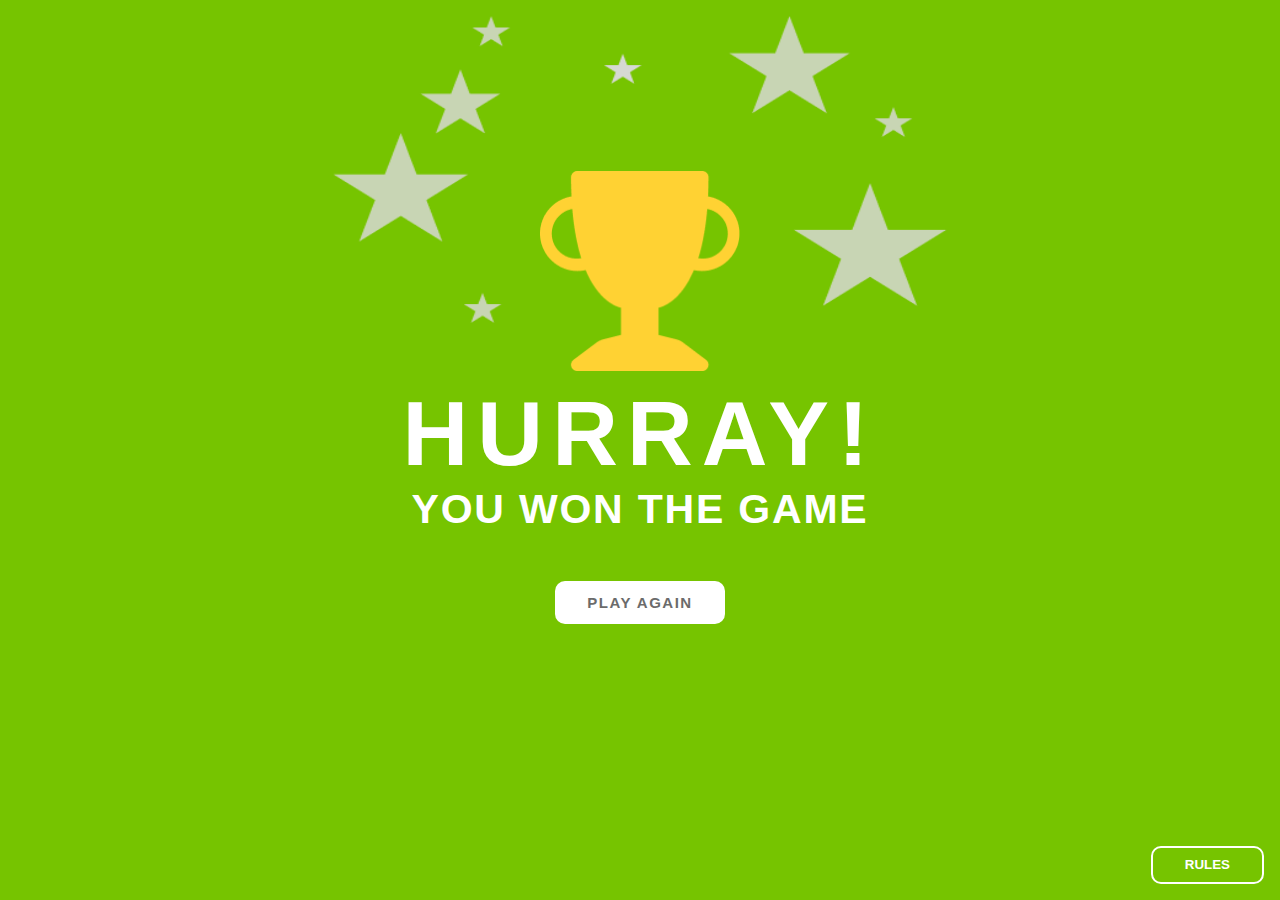
<file: celebration.html>
<!DOCTYPE html>
<html lang="en">
  <head>
    <meta charset="UTF-8" />
    <meta name="viewport" content="width=device-width, initial-scale=1.0" />
    <title>Document</title>
    <link rel="stylesheet" href="celebration.css" />
  </head>
  <body>
    <main>
      <div class="container">
        <div class="celebration">
          <div class="image_wrapper">
            <img src="assets/stars.png" alt="celebration" />
            <img src="assets/trophy.png" alt="celebration" />
          </div>
          <div class="text_wrapper">
            <h1>HURRAY!</h1>
            <p>You won the game</p>
          </div>
          <a href="index.html" class="play_again">PLAY AGAIN</a>
        </div>
      </div>
    </main>
    <div class="rulesdiv">
      <button class="rule_btn rule">RULES</button>
    </div>
    <div class="rule_wrapper">
      <div class="rule_box">
        <div class="rule_box_header">
          <p>Game Rules</p>
        </div>
        <div class="close_btn">
          <img src="assets/close.png" alt="close" />
        </div>
        <div class="rule_content">
          <ul>
            <li class="list_item">
              Rock beats scissors, scissors beat paper, and paper beats rock.
            </li>
            <li class="list_item">
              Agree ahead of time whether you’ll count off “rock, paper,
              scissors, shoot” or just “rock, paper, scissors.”
            </li>
            <li class="list_item">
              Use rock, paper, scissors to settle minor decisions or simply
              play to pass the time
            </li>
            <li class="list_item">
              If both players lay down the same hand, each player lays down
              another hand
            </li>
          </ul>
        </div>
      </div>
  </body>
  <script src="celebration.js"></script>
</html>
</file>
<file: celebration.css>
body {
  margin: 0;
  background-color: rgb(118, 196, 0);
  font-size: 16px;
  font-family: Roboto, sans-serif;
  box-sizing: border-box;
}
h1,
p {
  margin: 0;
  padding: 0;
}
a {
  text-decoration: none;
  color: black;
}

.container {
  max-width: 840px;
  margin: 0 auto;
}
.celebration {
  display: flex;
  flex-direction: column;
  align-items: center;
  justify-content: center;
  padding-top: 1rem;
  /* border: 1px solid black; */
}
.image_wrapper {
  display: flex;
  flex-direction: column;
  align-items: center;
  justify-content: center;
  position: relative;
  margin-bottom: 3.5rem;
}
.image_wrapper img:last-child {
  position: absolute;
  top: 50%;
  width: 200px;
  height: 200px;
}
.image_wrapper img:first-child {
  width: 620px;
  height: 310px;
}
.text_wrapper {
  display: flex;
  flex-direction: column;
  align-items: center;
  justify-content: center;
}
.celebration h1 {
  color: #fff;
  text-align: center;
  font-size: 91px;
  font-weight: 600;
  letter-spacing: 9.1px;
  text-transform: uppercase;
}
.celebration p {
  color: #fff;
  text-align: center;
  font-size: 41px;
  font-weight: 600;
  letter-spacing: 1.8px;
  text-transform: uppercase;
  margin-bottom: 3rem;
}
.play_again {
  background-color: #fff;
  color: #6b6b6b;
  padding-inline: 2rem;
  padding-block: 0.8rem;
  font-size: 15px;
  font-weight: 600;
  letter-spacing: 1.5px;
  border-radius: 10px;
}

.rulesdiv {
  position: absolute;
  right: 0;
  bottom: 0;
  display: flex;
  align-items: center;
  justify-content: end;
  padding: 1rem;
}
.rule_btn {
  padding-inline: 2rem;
  padding-block: 0.6rem;
  background-color: transparent;
  color: white;
  border: 2px solid white;
  border-radius: 10px;
  font-weight: 600;
}

.rule_wrapper {
  position: absolute;
  right: 0;
  bottom: 70px;
  display: flex;
  align-items: center;
  justify-content: end;
  padding: 2rem;
  padding-bottom: 0;
}
.rule_box {
  display: block;
  position: relative;
  width: 278px;
  background-color: rgb(5, 57, 5);
  color: white;
  border: 8px solid white;
  border-radius: 13px;
}
.rule_box_header {
  text-align: center;
  padding-inline: 1rem;
  padding-top: 1rem;
  font-size: 1.829rem;
  font-weight: 700;
}
.close_btn {
  display: flex;
  align-items: center;
  justify-content: center;
  background-color: red;
  border: 6px solid white;
  width: 60px;
  height: 60px;
  border-radius: 100%;
  position: absolute;
  right: -2rem;
  top: -2.25rem;
}
.rule_content {
  padding-right: 1rem;
  padding-bottom: 2rem;
  font-size: 0.8125rem;
}
ul {
  list-style-type: square;
}
li::marker {
  color: #ffa943;
  font-size: 1.5rem;
}

@media screen and (max-width: 835px) {
  .container {
    max-width: 100%;
    padding: 1rem;
  }

  .image_wrapper img:first-child {
    width: 100%;
    height: 100%;
  }
  .image_wrapper img:last-child {
    width: 100px;
    height: 100px;
  }
  .text_wrapper {
    width: 100%;
  }
  .celebration h1 {
    font-size: 50px;
    letter-spacing: 5px;
  }
  .celebration p {
    font-size: 30px;
    letter-spacing: 1px;
  }
  .play_again {
    padding-inline: 1rem;
    padding-block: 0.5rem;
    font-size: 12px;
    letter-spacing: 1px;
  }
  .rulesdiv {
    position: absolute;
    bottom: 0;
    right: 0;
    padding: 0.8rem;
  }
  .rule_btn {
    padding-inline: 1rem;
    padding-block: 0.5rem;
    font-size: 12px;
    letter-spacing: 1px;
  }
  .rule_wrapper {
    bottom: 50px;
    padding: 1rem;
    padding-bottom: 0;
  }
  .rule_box {
    width: 100%;
    border: 5px solid white;
    border-radius: 10px;
  }
  .rule_box_header {
    font-size: 1.2rem;
  }
  .close_btn {
    width: 40px;
    height: 40px;
    right: -1rem;
    top: -1.5rem;
  }
  .rule_content {
    padding-right: 0.5rem;
    padding-bottom: 1rem;
    font-size: 0.7rem;
  }
  li::marker {
    font-size: 1rem;
  }
}
</file>
